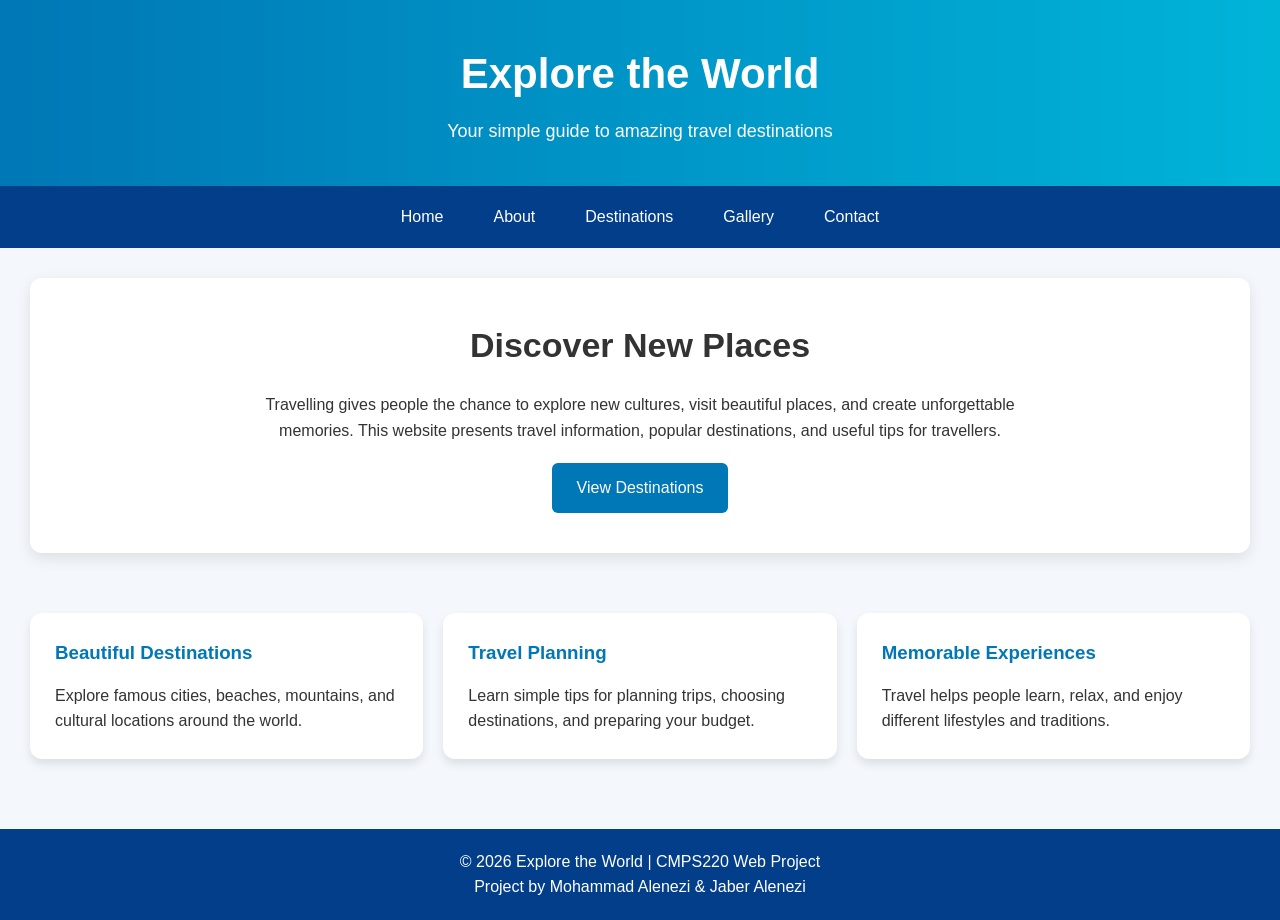
<file: index.html>
<!DOCTYPE html>
<html lang="en">
<head>
    <meta charset="UTF-8">
    <meta name="viewport" content="width=device-width, initial-scale=1.0">
    <title>Home - Explore the World</title>
    <link rel="stylesheet" href="style.css">
</head>
<body>

<header class="main-header">
    <h1>Explore the World</h1>
    <p>Your simple guide to amazing travel destinations</p>
</header>

<nav class="navbar">
    <a href="index.html">Home</a>
    <a href="about.html">About</a>
    <a href="services.html">Destinations</a>
    <a href="gallery.html">Gallery</a>
    <a href="contact.html">Contact</a>
</nav>

<main>
    <section class="hero">
        <h2>Discover New Places</h2>
        <p>
            Travelling gives people the chance to explore new cultures, visit beautiful places,
            and create unforgettable memories. This website presents travel information,
            popular destinations, and useful tips for travellers.
        </p>
        <a class="button" href="services.html">View Destinations</a>
    </section>

    <section class="cards">
        <article class="card">
            <h3>Beautiful Destinations</h3>
            <p>Explore famous cities, beaches, mountains, and cultural locations around the world.</p>
        </article>

        <article class="card">
            <h3>Travel Planning</h3>
            <p>Learn simple tips for planning trips, choosing destinations, and preparing your budget.</p>
        </article>

        <article class="card">
            <h3>Memorable Experiences</h3>
            <p>Travel helps people learn, relax, and enjoy different lifestyles and traditions.</p>
        </article>
    </section>
</main>

<footer>
    <p>&copy; 2026 Explore the World | CMPS220 Web Project</p>
    <p>Project by Mohammad Alenezi & Jaber Alenezi</p>
</footer>

</body>
</html>
</file>
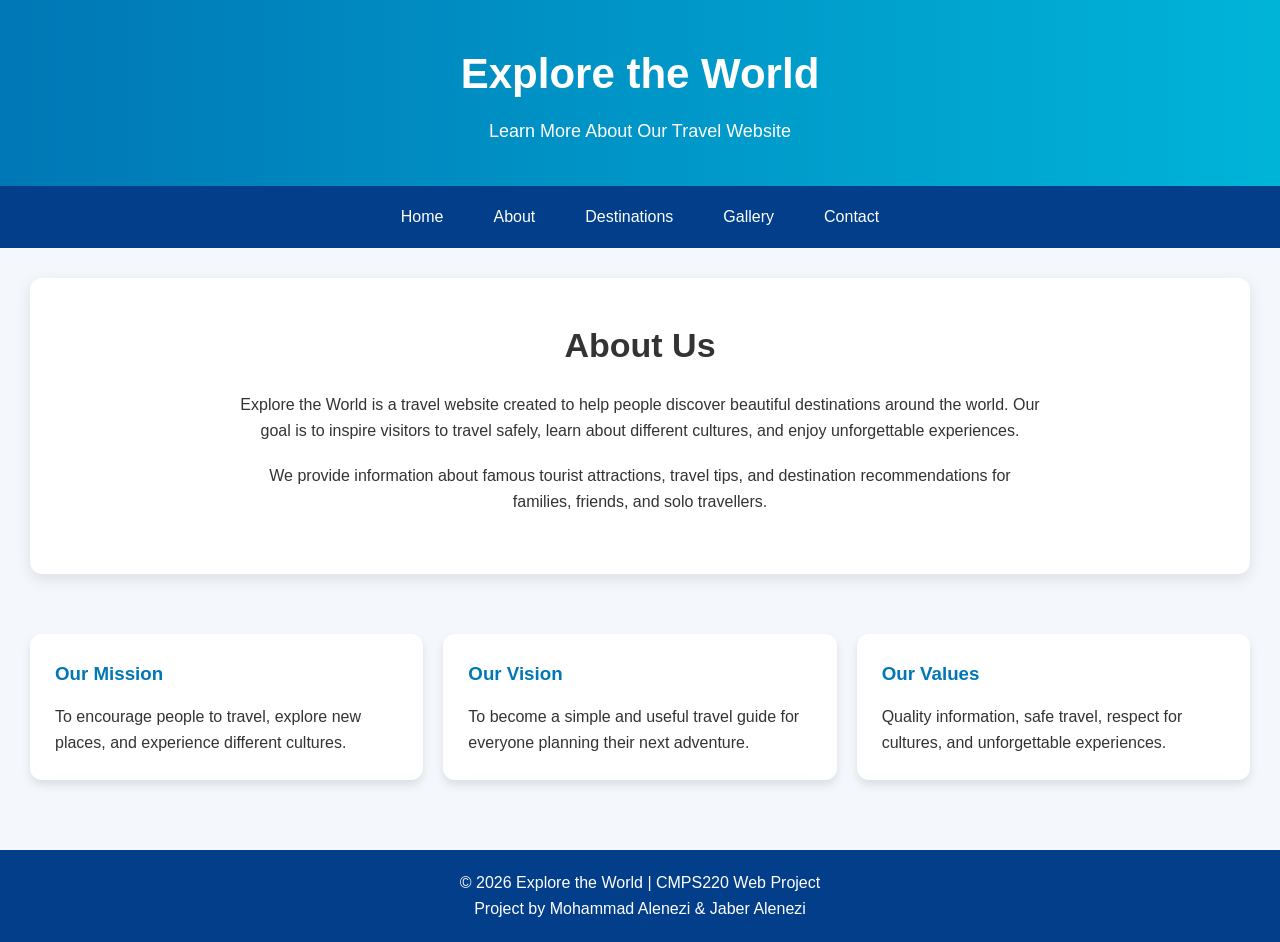
<file: about.html>
<!DOCTYPE html>
<html lang="en">
<head>
    <meta charset="UTF-8">
    <meta name="viewport" content="width=device-width, initial-scale=1.0">
    <title>About - Explore the World</title>
    <link rel="stylesheet" href="style.css">
</head>
<body>

<header class="main-header">
    <h1>Explore the World</h1>
    <p>Learn More About Our Travel Website</p>
</header>

<nav class="navbar">
    <a href="index.html">Home</a>
    <a href="about.html">About</a>
    <a href="services.html">Destinations</a>
    <a href="gallery.html">Gallery</a>
    <a href="contact.html">Contact</a>
</nav>

<main>
    <section class="hero">
        <h2>About Us</h2>
        <p>
            Explore the World is a travel website created to help people discover beautiful
            destinations around the world. Our goal is to inspire visitors to travel safely,
            learn about different cultures, and enjoy unforgettable experiences.
        </p>
        <p>
            We provide information about famous tourist attractions, travel tips, and destination
            recommendations for families, friends, and solo travellers.
        </p>
    </section>

    <section class="cards">
        <article class="card">
            <h3>Our Mission</h3>
            <p>To encourage people to travel, explore new places, and experience different cultures.</p>
        </article>

        <article class="card">
            <h3>Our Vision</h3>
            <p>To become a simple and useful travel guide for everyone planning their next adventure.</p>
        </article>

        <article class="card">
            <h3>Our Values</h3>
            <p>Quality information, safe travel, respect for cultures, and unforgettable experiences.</p>
        </article>
    </section>
</main>

<footer>
    <p>&copy; 2026 Explore the World | CMPS220 Web Project</p>
    <p>Project by Mohammad Alenezi & Jaber Alenezi</p>
</footer>

</body>
</html>
</file>
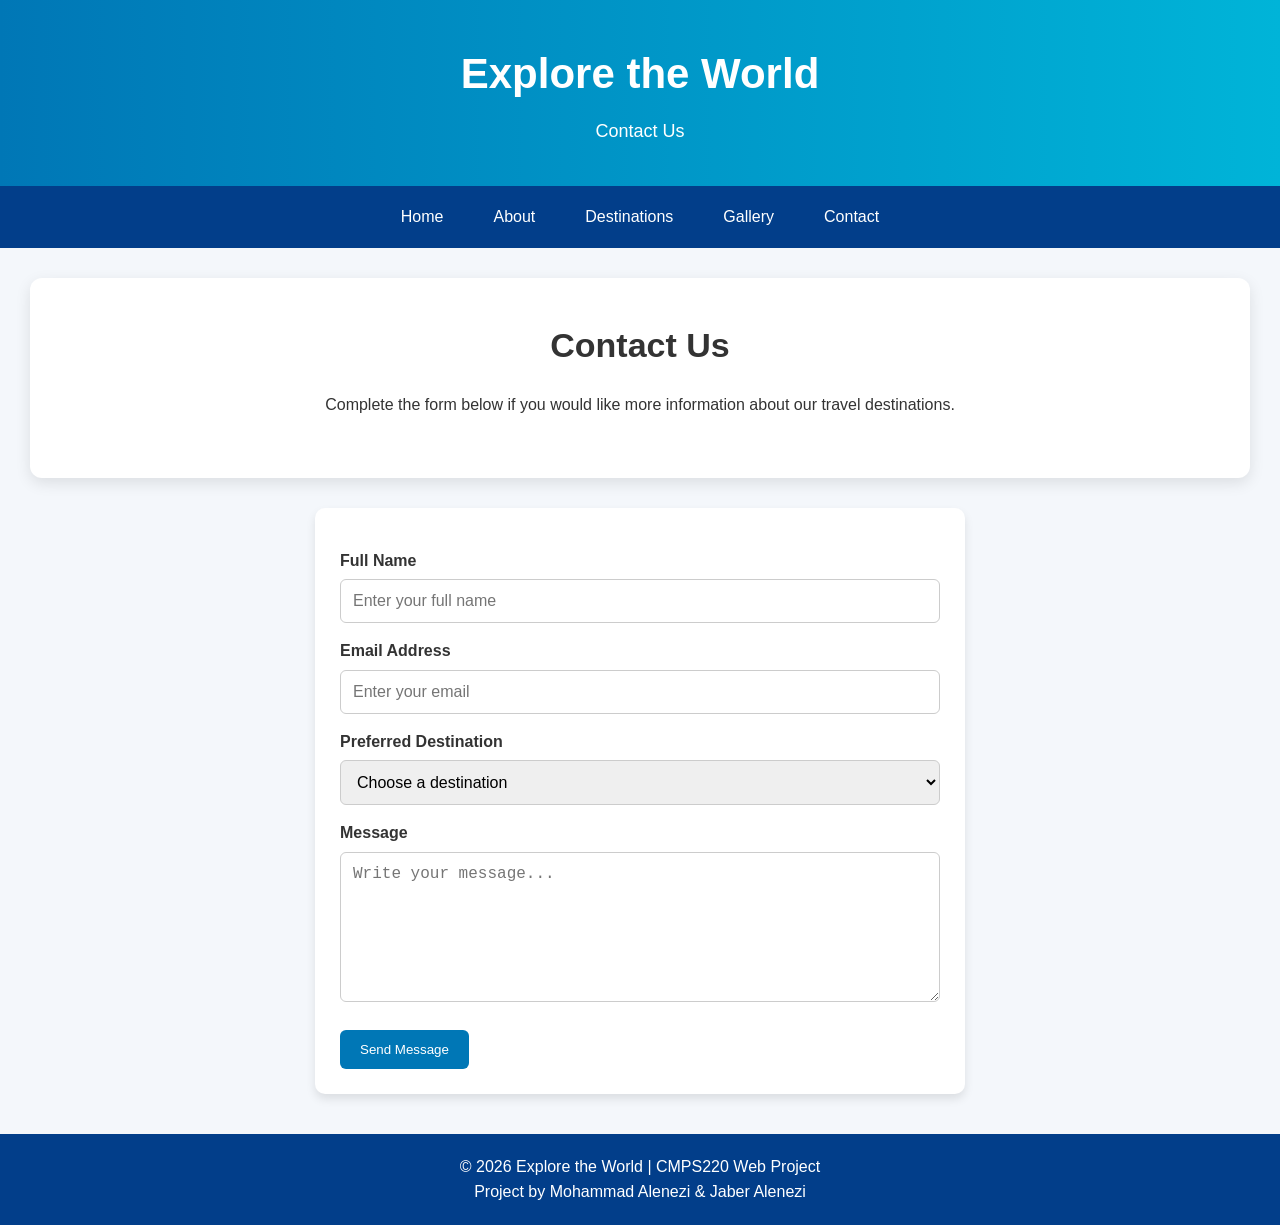
<file: contact.html>
<!DOCTYPE html>
<html lang="en">
<head>
    <meta charset="UTF-8">
    <meta name="viewport" content="width=device-width, initial-scale=1.0">
    <title>Contact - Explore the World</title>
    <link rel="stylesheet" href="style.css">
</head>
<body>

<header class="main-header">
    <h1>Explore the World</h1>
    <p>Contact Us</p>
</header>

<nav class="navbar">
    <a href="index.html">Home</a>
    <a href="about.html">About</a>
    <a href="services.html">Destinations</a>
    <a href="gallery.html">Gallery</a>
    <a href="contact.html">Contact</a>
</nav>

<main>
    <section class="hero">
        <h2>Contact Us</h2>
        <p>Complete the form below if you would like more information about our travel destinations.</p>
    </section>

    <form>
        <label for="fullname">Full Name</label>
        <input type="text" id="fullname" name="fullname" placeholder="Enter your full name" required>

        <label for="email">Email Address</label>
        <input type="email" id="email" name="email" placeholder="Enter your email" required>

        <label for="country">Preferred Destination</label>
        <select id="country" name="country" required>
            <option value="">Choose a destination</option>
            <option value="Japan">Japan</option>
            <option value="Switzerland">Switzerland</option>
            <option value="Italy">Italy</option>
            <option value="Maldives">Maldives</option>
            <option value="France">France</option>
            <option value="Dubai">Dubai</option>
        </select>

        <label for="message">Message</label>
        <textarea id="message" name="message" placeholder="Write your message..." required></textarea>

        <button type="submit">Send Message</button>
    </form>
</main>

<footer>
    <p>&copy; 2026 Explore the World | CMPS220 Web Project</p>
    <p>Project by Mohammad Alenezi & Jaber Alenezi</p>
</footer>

</body>
</html>
</file>
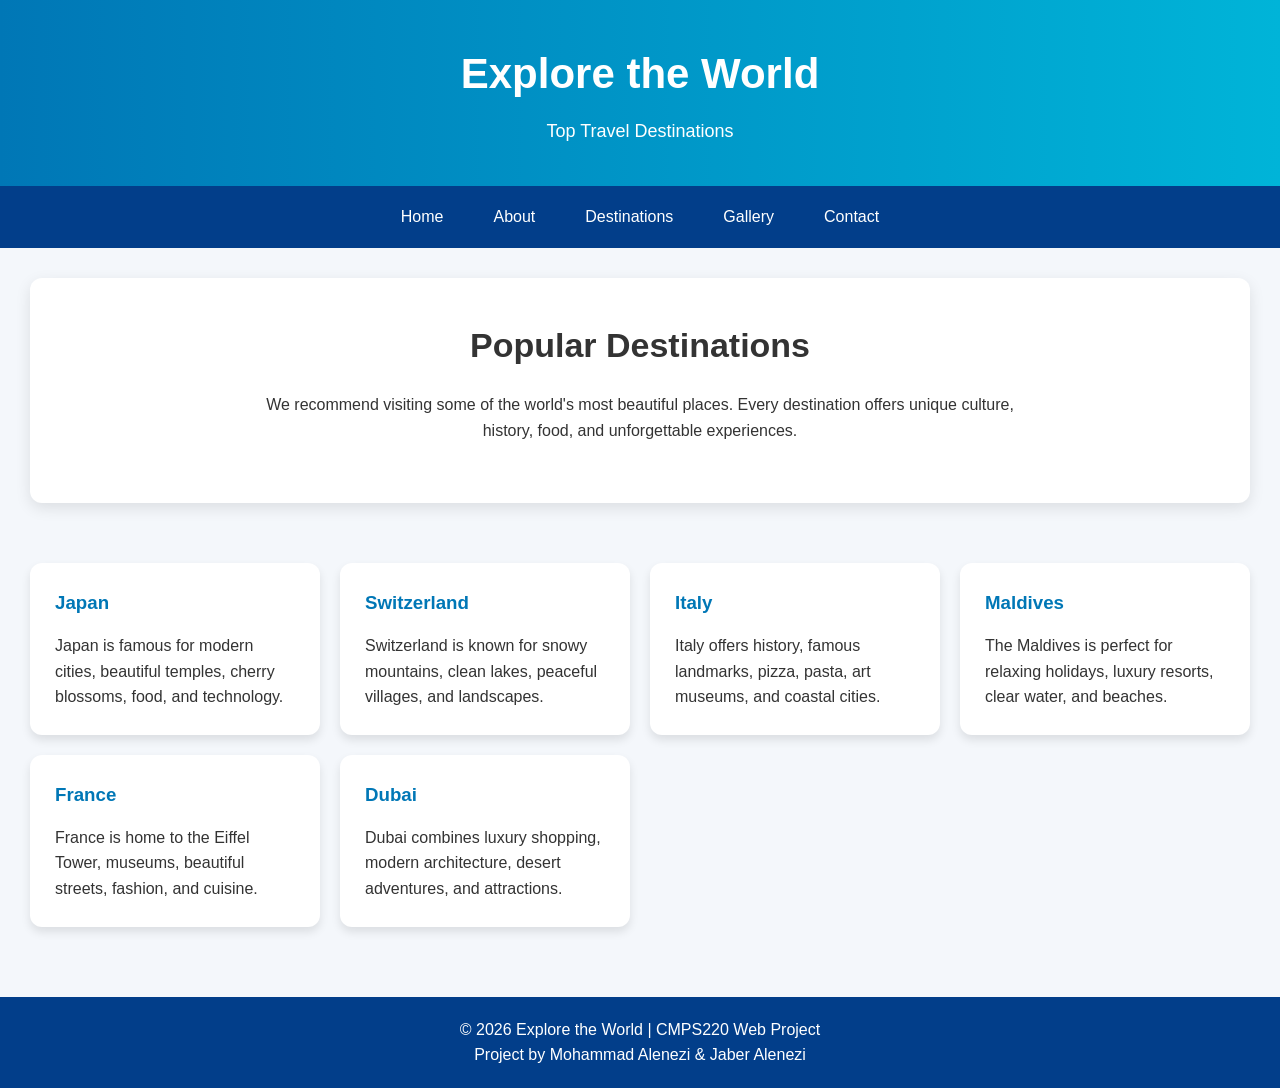
<file: services.html>
<!DOCTYPE html>
<html lang="en">
<head>
    <meta charset="UTF-8">
    <meta name="viewport" content="width=device-width, initial-scale=1.0">
    <title>Destinations - Explore the World</title>
    <link rel="stylesheet" href="style.css">
</head>
<body>

<header class="main-header">
    <h1>Explore the World</h1>
    <p>Top Travel Destinations</p>
</header>

<nav class="navbar">
    <a href="index.html">Home</a>
    <a href="about.html">About</a>
    <a href="services.html">Destinations</a>
    <a href="gallery.html">Gallery</a>
    <a href="contact.html">Contact</a>
</nav>

<main>
    <section class="hero">
        <h2>Popular Destinations</h2>
        <p>
            We recommend visiting some of the world's most beautiful places. Every destination
            offers unique culture, history, food, and unforgettable experiences.
        </p>
    </section>

    <section class="cards">
        <article class="card">
            <h3>Japan</h3>
            <p>Japan is famous for modern cities, beautiful temples, cherry blossoms, food, and technology.</p>
        </article>

        <article class="card">
            <h3>Switzerland</h3>
            <p>Switzerland is known for snowy mountains, clean lakes, peaceful villages, and landscapes.</p>
        </article>

        <article class="card">
            <h3>Italy</h3>
            <p>Italy offers history, famous landmarks, pizza, pasta, art museums, and coastal cities.</p>
        </article>

        <article class="card">
            <h3>Maldives</h3>
            <p>The Maldives is perfect for relaxing holidays, luxury resorts, clear water, and beaches.</p>
        </article>

        <article class="card">
            <h3>France</h3>
            <p>France is home to the Eiffel Tower, museums, beautiful streets, fashion, and cuisine.</p>
        </article>

        <article class="card">
            <h3>Dubai</h3>
            <p>Dubai combines luxury shopping, modern architecture, desert adventures, and attractions.</p>
        </article>
    </section>
</main>

<footer>
    <p>&copy; 2026 Explore the World | CMPS220 Web Project</p>
    <p>Project by Mohammad Alenezi & Jaber Alenezi</p>
</footer>

</body>
</html>
</file>
<file: style.css>
* {
    margin: 0;
    padding: 0;
    box-sizing: border-box;
}

body {
    font-family: Arial, Helvetica, sans-serif;
    background: #f4f7fb;
    color: #333;
    line-height: 1.6;
}

.main-header {
    background: linear-gradient(to right, #0077b6, #00b4d8);
    color: white;
    text-align: center;
    padding: 40px 20px;
}

.main-header h1 {
    font-size: 42px;
    margin-bottom: 10px;
}

.main-header p {
    font-size: 18px;
}

.navbar {
    background: #023e8a;
    display: flex;
    justify-content: center;
    flex-wrap: wrap;
}

.navbar a {
    color: white;
    text-decoration: none;
    padding: 18px 25px;
    transition: 0.3s;
}

.navbar a:hover {
    background: #0096c7;
}

.hero {
    background: white;
    margin: 30px;
    padding: 40px;
    border-radius: 12px;
    text-align: center;
    box-shadow: 0 5px 15px rgba(0,0,0,0.1);
}

.hero h2 {
    font-size: 34px;
    margin-bottom: 20px;
}

.hero p {
    max-width: 800px;
    margin: 0 auto 20px auto;
}

.button {
    display: inline-block;
    background: #0077b6;
    color: white;
    padding: 12px 25px;
    text-decoration: none;
    border-radius: 6px;
    transition: 0.3s;
}

.button:hover {
    background: #023e8a;
}

.cards {
    display: grid;
    grid-template-columns: repeat(auto-fit, minmax(250px, 1fr));
    gap: 20px;
    padding: 30px;
}

.card {
    background: white;
    padding: 25px;
    border-radius: 12px;
    box-shadow: 0 5px 10px rgba(0,0,0,0.1);
    transition: 0.3s;
}

.card:hover {
    transform: translateY(-8px);
}

.card h3 {
    margin-bottom: 15px;
    color: #0077b6;
}

.gallery {
    display: grid;
    grid-template-columns: repeat(auto-fit, minmax(280px, 1fr));
    gap: 20px;
    padding: 30px;
}

.gallery img {
    width: 100%;
    height: 220px;
    object-fit: cover;
    border-radius: 10px;
    transition: 0.3s;
}

.gallery img:hover {
    transform: scale(1.05);
}

form {
    max-width: 650px;
    margin: 30px auto;
    background: white;
    padding: 25px;
    border-radius: 10px;
    box-shadow: 0 5px 10px rgba(0,0,0,0.1);
}

label {
    display: block;
    margin-top: 15px;
    margin-bottom: 6px;
    font-weight: bold;
}

input,
select,
textarea {
    width: 100%;
    padding: 12px;
    border: 1px solid #ccc;
    border-radius: 6px;
    font-size: 16px;
}

textarea {
    resize: vertical;
    height: 150px;
}

button {
    margin-top: 20px;
    background: #0077b6;
    color: white;
    border: none;
    padding: 12px 20px;
    cursor: pointer;
    border-radius: 6px;
    transition: 0.3s;
}

button:hover {
    background: #023e8a;
}

footer {
    background: #023e8a;
    color: white;
    text-align: center;
    padding: 20px;
    margin-top: 40px;
}

@media (max-width: 768px) {
    .main-header h1 {
        font-size: 30px;
    }

    .hero {
        margin: 15px;
        padding: 25px;
    }

    .navbar a {
        padding: 12px 15px;
    }
}
</file>
